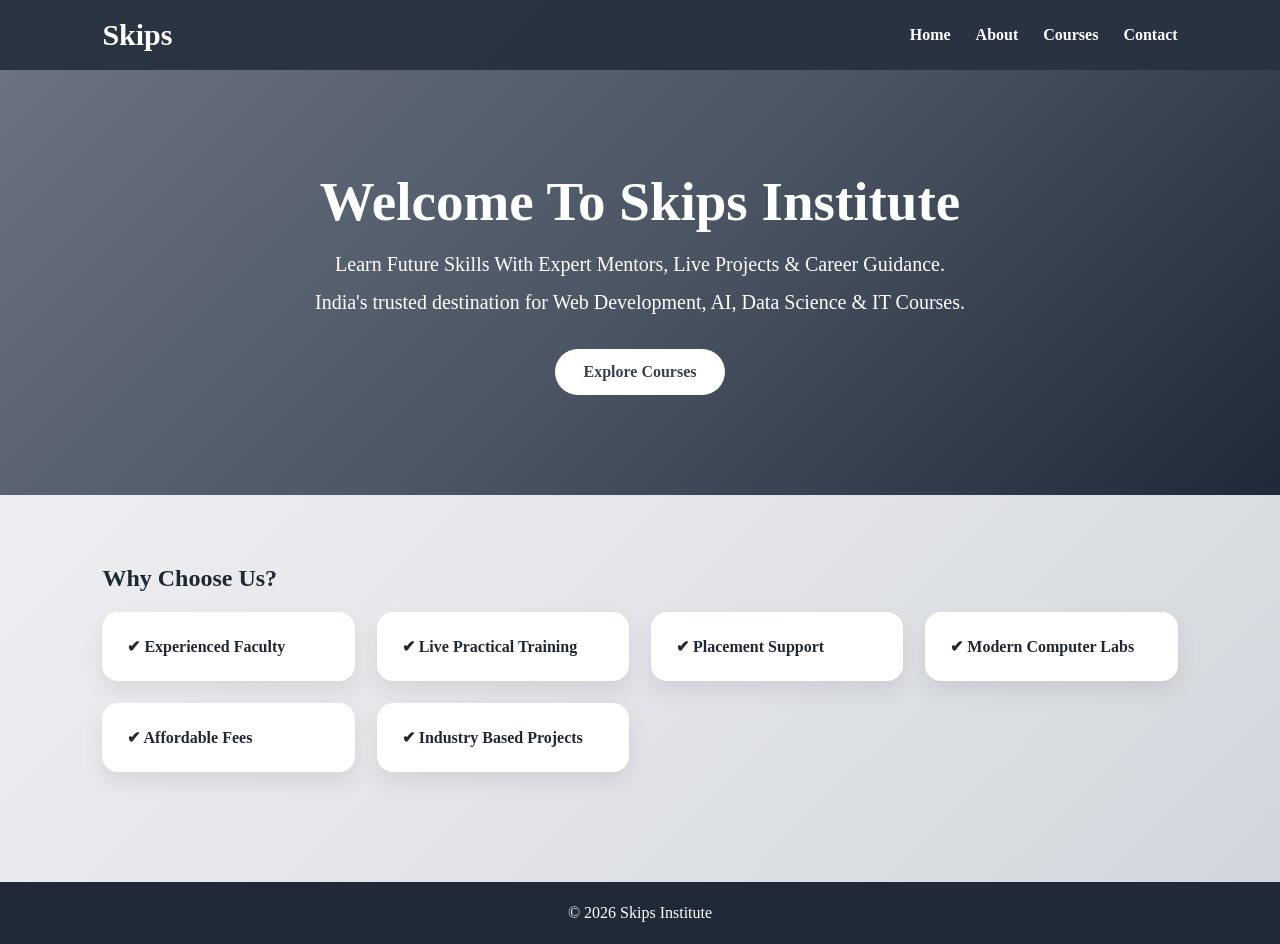
<file: index.html>
<!DOCTYPE html>
<html lang="en">
<head>
<meta charset="UTF-8">
<meta name="viewport" content="width=device-width, initial-scale=1.0">
<title>Skips Institute</title>
<link rel="stylesheet" href="style.css">
</head>
<body>

<nav>
<div class="logo">Skips</div>

<ul>
<li><a href="index.html">Home</a></li>
<li><a href="about.html">About</a></li>
<li><a href="courses.html">Courses</a></li>
<li><a href="contact.html">Contact</a></li>
</ul>
</nav>

<header>
<h1>Welcome To Skips Institute</h1>
<p>Learn Future Skills With Expert Mentors, Live Projects & Career Guidance.</p>
<p>India's trusted destination for Web Development, AI, Data Science & IT Courses.</p>
<a href="courses.html" class="btn">Explore Courses</a>
</header>

<section>
<h2>Why Choose Us?</h2>

<div class="grid">
<div class="card">✔ Experienced Faculty</div>
<div class="card">✔ Live Practical Training</div>
<div class="card">✔ Placement Support</div>
<div class="card">✔ Modern Computer Labs</div>
<div class="card">✔ Affordable Fees</div>
<div class="card">✔ Industry Based Projects</div>
</div>

</section>

<footer>
© 2026 Skips Institute
</footer>

</body>
</html>
</file>
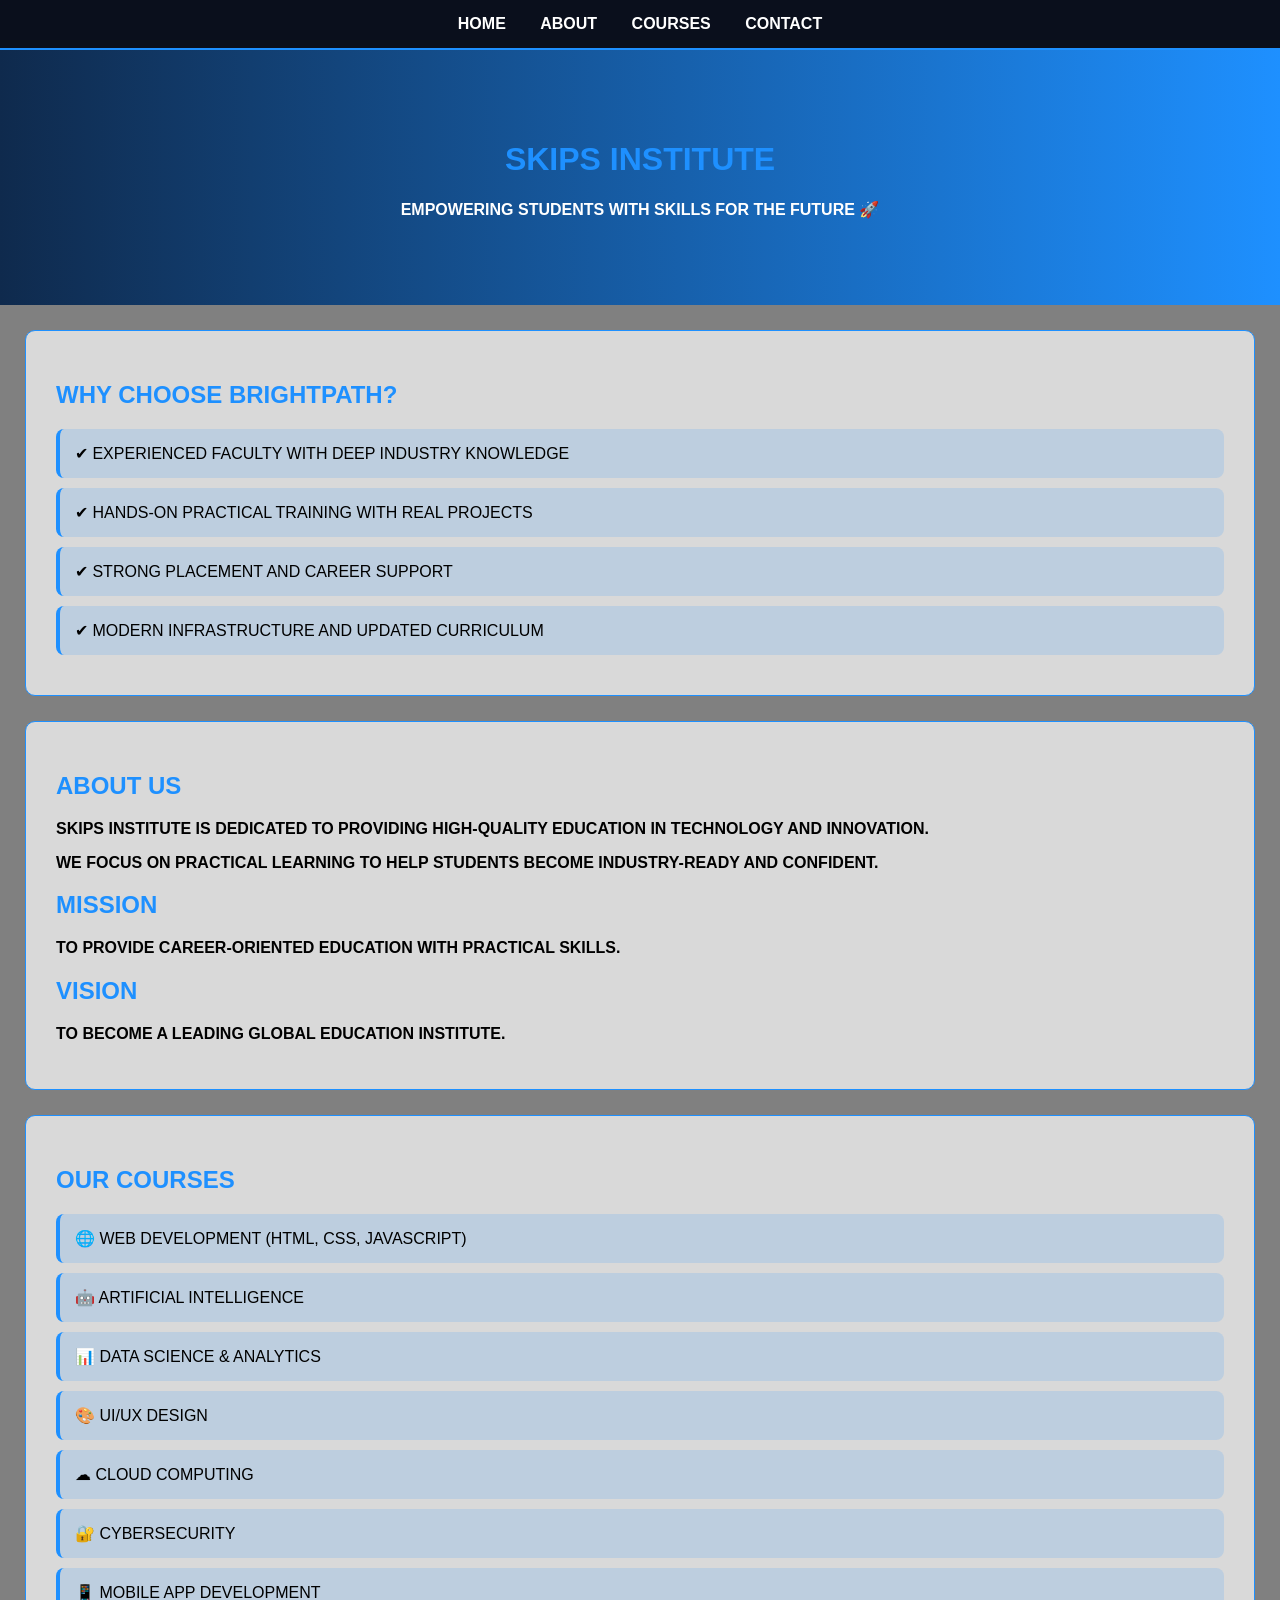
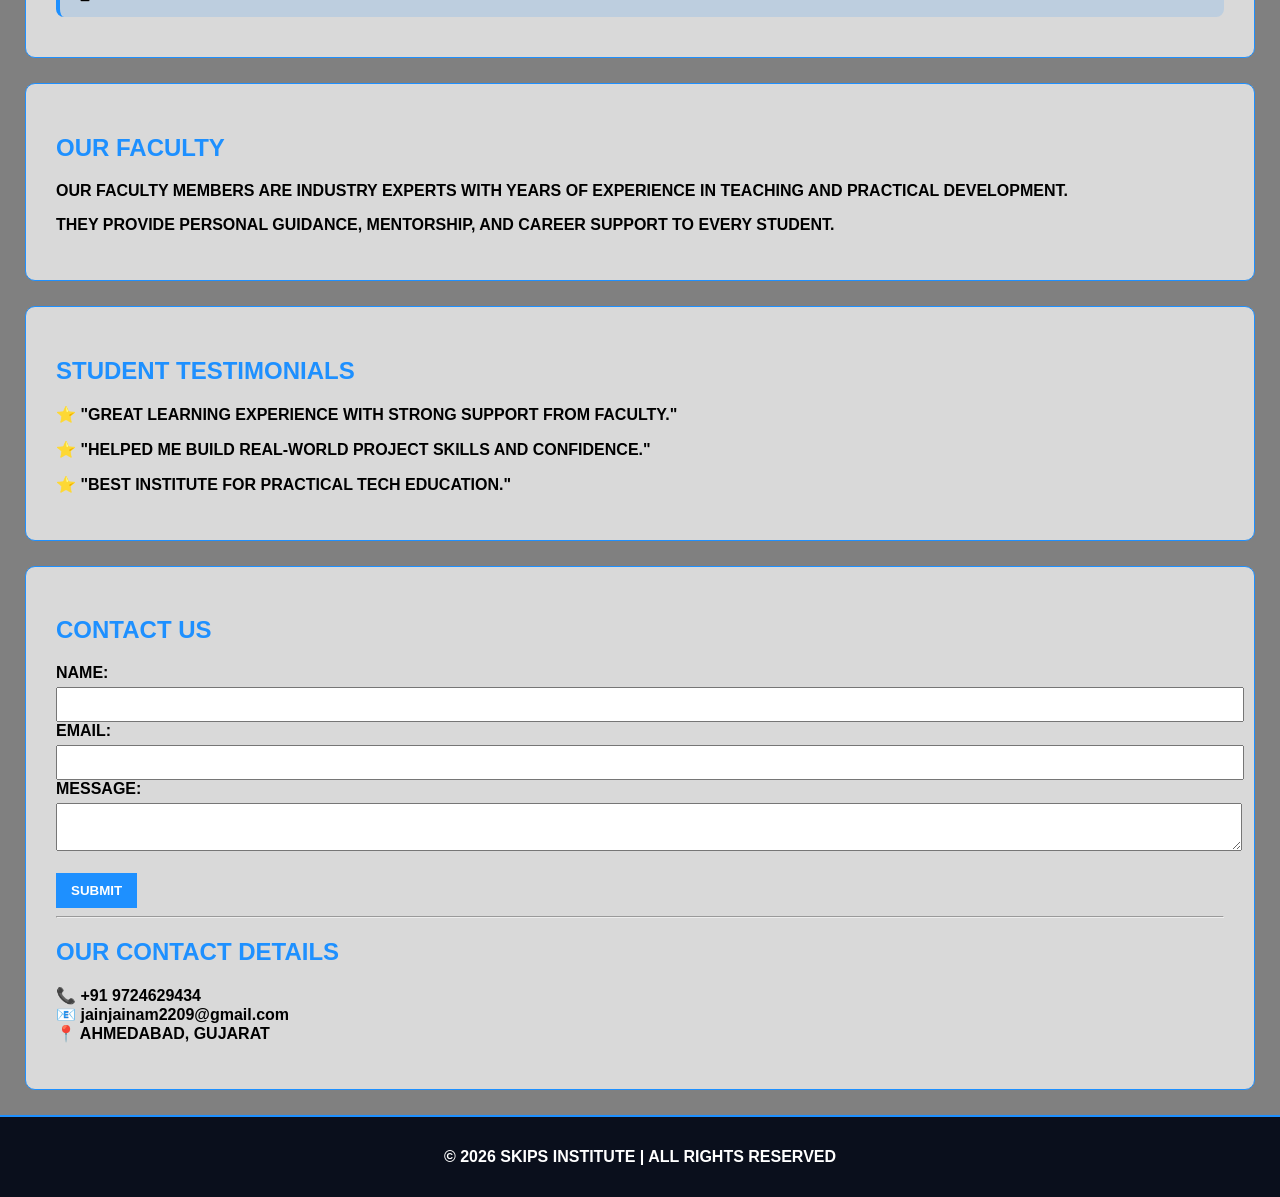
<file: Index.html>
<!DOCTYPE html>
<html>
<head>
    <title>SKIPS Institute</title>

    <style>
        body {
            font-family: 'Segoe UI', Arial, sans-serif;
            margin: 0;
            background: grey; 
            color: black;
        }

        nav {
            background: #0a0f1c;
            padding: 15px;
            text-align: center;
            border-bottom: 2px solid #1e90ff;
        }

        nav a {
            color: #ffffff;
            margin: 0 15px;
            text-decoration: none;
            font-weight: bold;
        }

        nav a:hover {
            color: #1e90ff;
        }

        header {
            background: linear-gradient(to right, #0f2a4d, #1e90ff);
            color: white; /* improved visibility */
            text-align: center;
            padding: 70px 20px;
        }

        section {
            background: rgba(255, 255, 255, 0.7); /* lighter for grey bg */
            margin: 25px;
            padding: 30px;
            border-radius: 10px;
            border: 1px solid #1e90ff;
        }

        h1, h2, p, li, label {
            font-weight: bold;
        }

        h1, h2 {
            color: #1e90ff;
        }

        .card {
            background: rgba(30, 144, 255, 0.15);
            padding: 15px;
            margin: 10px 0;
            border-radius: 8px;
            border-left: 4px solid #1e90ff;
        }

        footer {
            background: #0a0f1c;
            color: white;
            text-align: center;
            padding: 15px;
            border-top: 2px solid #1e90ff;
        }

        input, textarea {
            width: 100%;
            padding: 8px;
            margin-top: 5px;
            font-weight: bold;
        }

        button {
            background: #1e90ff;
            color: white;
            padding: 10px 15px;
            border: none;
            cursor: pointer;
            font-weight: bold;
        }

        button:hover {
            background: #0f5fbf;
        }
    </style>

</head>
<body>

<nav>
    <a href="#home">HOME</a>
    <a href="#about">ABOUT</a>
    <a href="#courses">COURSES</a>
    <a href="#contact">CONTACT</a>
</nav>

<header id="home">
    <h1>SKIPS INSTITUTE</h1>
    <p>EMPOWERING STUDENTS WITH SKILLS FOR THE FUTURE 🚀</p>
</header>

<section>
    <h2>WHY CHOOSE BRIGHTPATH?</h2>
    <div class="card">✔ EXPERIENCED FACULTY WITH DEEP INDUSTRY KNOWLEDGE</div>
    <div class="card">✔ HANDS-ON PRACTICAL TRAINING WITH REAL PROJECTS</div>
    <div class="card">✔ STRONG PLACEMENT AND CAREER SUPPORT</div>
    <div class="card">✔ MODERN INFRASTRUCTURE AND UPDATED CURRICULUM</div>
</section>

<section id="about">
    <h1>ABOUT US</h1>
    <p>SKIPS INSTITUTE IS DEDICATED TO PROVIDING HIGH-QUALITY EDUCATION IN TECHNOLOGY AND INNOVATION.</p>
    <p>WE FOCUS ON PRACTICAL LEARNING TO HELP STUDENTS BECOME INDUSTRY-READY AND CONFIDENT.</p>

    <h2>MISSION</h2>
    <p>TO PROVIDE CAREER-ORIENTED EDUCATION WITH PRACTICAL SKILLS.</p>

    <h2>VISION</h2>
    <p>TO BECOME A LEADING GLOBAL EDUCATION INSTITUTE.</p>
</section>

<section id="courses">
    <h1>OUR COURSES</h1>
    <div class="card">🌐 WEB DEVELOPMENT (HTML, CSS, JAVASCRIPT)</div>
    <div class="card">🤖 ARTIFICIAL INTELLIGENCE</div>
    <div class="card">📊 DATA SCIENCE & ANALYTICS</div>
    <div class="card">🎨 UI/UX DESIGN</div>
    <div class="card">☁ CLOUD COMPUTING</div>
    <div class="card">🔐 CYBERSECURITY</div>
    <div class="card">📱 MOBILE APP DEVELOPMENT</div>
</section>

<section>
    <h1>OUR FACULTY</h1>
    <p>OUR FACULTY MEMBERS ARE INDUSTRY EXPERTS WITH YEARS OF EXPERIENCE IN TEACHING AND PRACTICAL DEVELOPMENT.</p>
    <p>THEY PROVIDE PERSONAL GUIDANCE, MENTORSHIP, AND CAREER SUPPORT TO EVERY STUDENT.</p>
</section>

<section>
    <h1>STUDENT TESTIMONIALS</h1>
    <p>⭐ "GREAT LEARNING EXPERIENCE WITH STRONG SUPPORT FROM FACULTY."</p>
    <p>⭐ "HELPED ME BUILD REAL-WORLD PROJECT SKILLS AND CONFIDENCE."</p>
    <p>⭐ "BEST INSTITUTE FOR PRACTICAL TECH EDUCATION."</p>
</section>

<section id="contact">
    <h1>CONTACT US</h1>

    <form>
        <label>NAME:</label>
        <input type="text">

        <label>EMAIL:</label>
        <input type="email">

        <label>MESSAGE:</label>
        <textarea></textarea><br><br>

        <button type="submit">SUBMIT</button>
    </form>

    <hr>

    <h2>OUR CONTACT DETAILS</h2>
    <p>
        📞 +91 9724629434 <br>
        📧 jainjainam2209@gmail.com <br>
        📍 AHMEDABAD, GUJARAT
    </p>
</section>

<footer>
    <p>© 2026 SKIPS INSTITUTE | ALL RIGHTS RESERVED</p>
</footer>

</body>
</html>
</file>
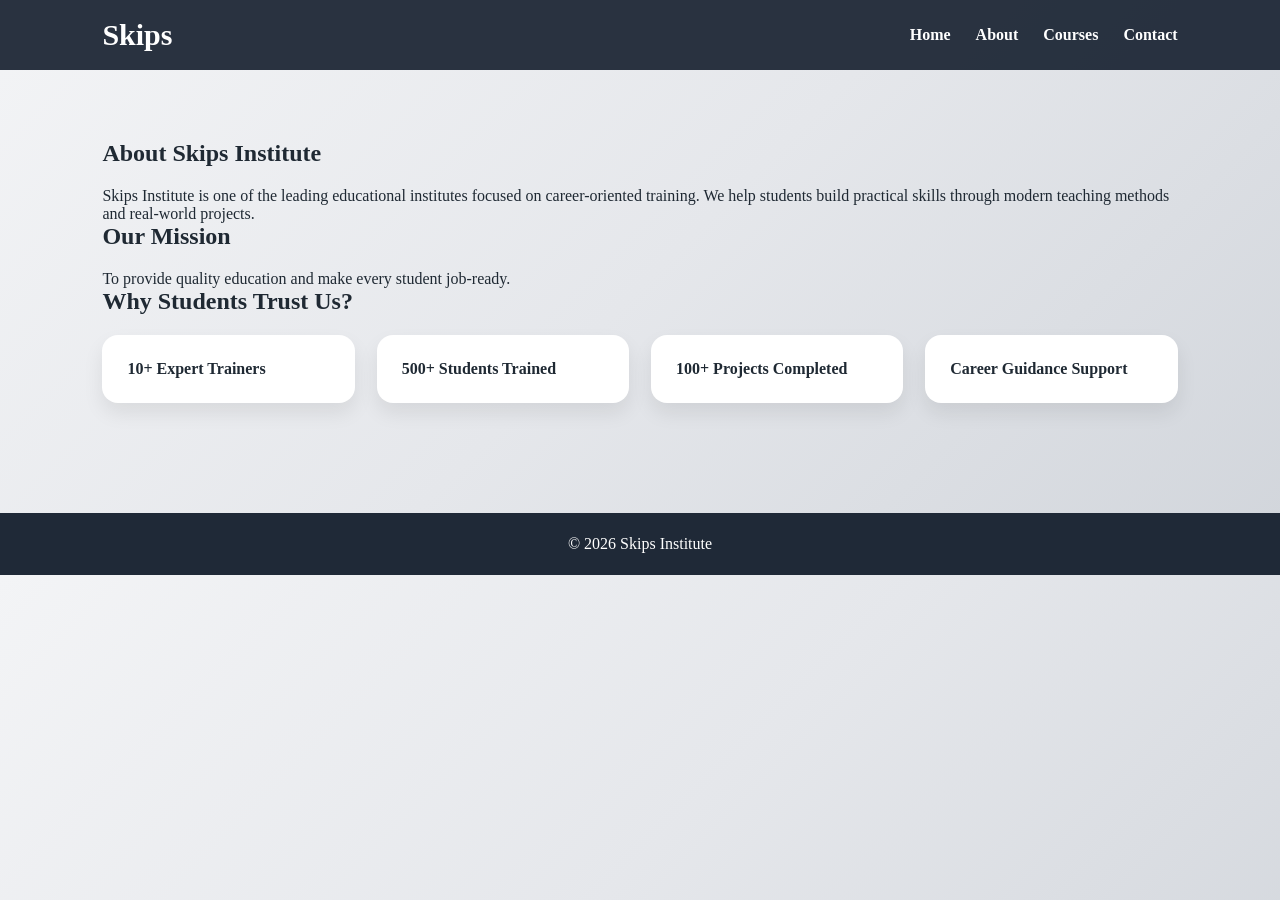
<file: About.html>
<!DOCTYPE html>
<html lang="en">
<head>
<meta charset="UTF-8">
<meta name="viewport" content="width=device-width, initial-scale=1.0">
<title>About Us</title>
<link rel="stylesheet" href="style.css">
</head>
<body>

<nav>
<div class="logo">Skips</div>

<ul>
<li><a href="index.html">Home</a></li>
<li><a href="about.html">About</a></li>
<li><a href="courses.html">Courses</a></li>
<li><a href="contact.html">Contact</a></li>
</ul>
</nav>

<section>
<h1>About Skips Institute</h1>

<p>
Skips Institute is one of the leading educational institutes focused on career-oriented training.
We help students build practical skills through modern teaching methods and real-world projects.
</p>

<h2>Our Mission</h2>
<p>To provide quality education and make every student job-ready.</p>


<h2>Why Students Trust Us?</h2>

<div class="grid">
<div class="card">10+ Expert Trainers</div>
<div class="card">500+ Students Trained</div>
<div class="card">100+ Projects Completed</div>
<div class="card">Career Guidance Support</div>
</div>

</section>

<footer>
© 2026 Skips Institute
</footer>

</body>
</html>
</file>
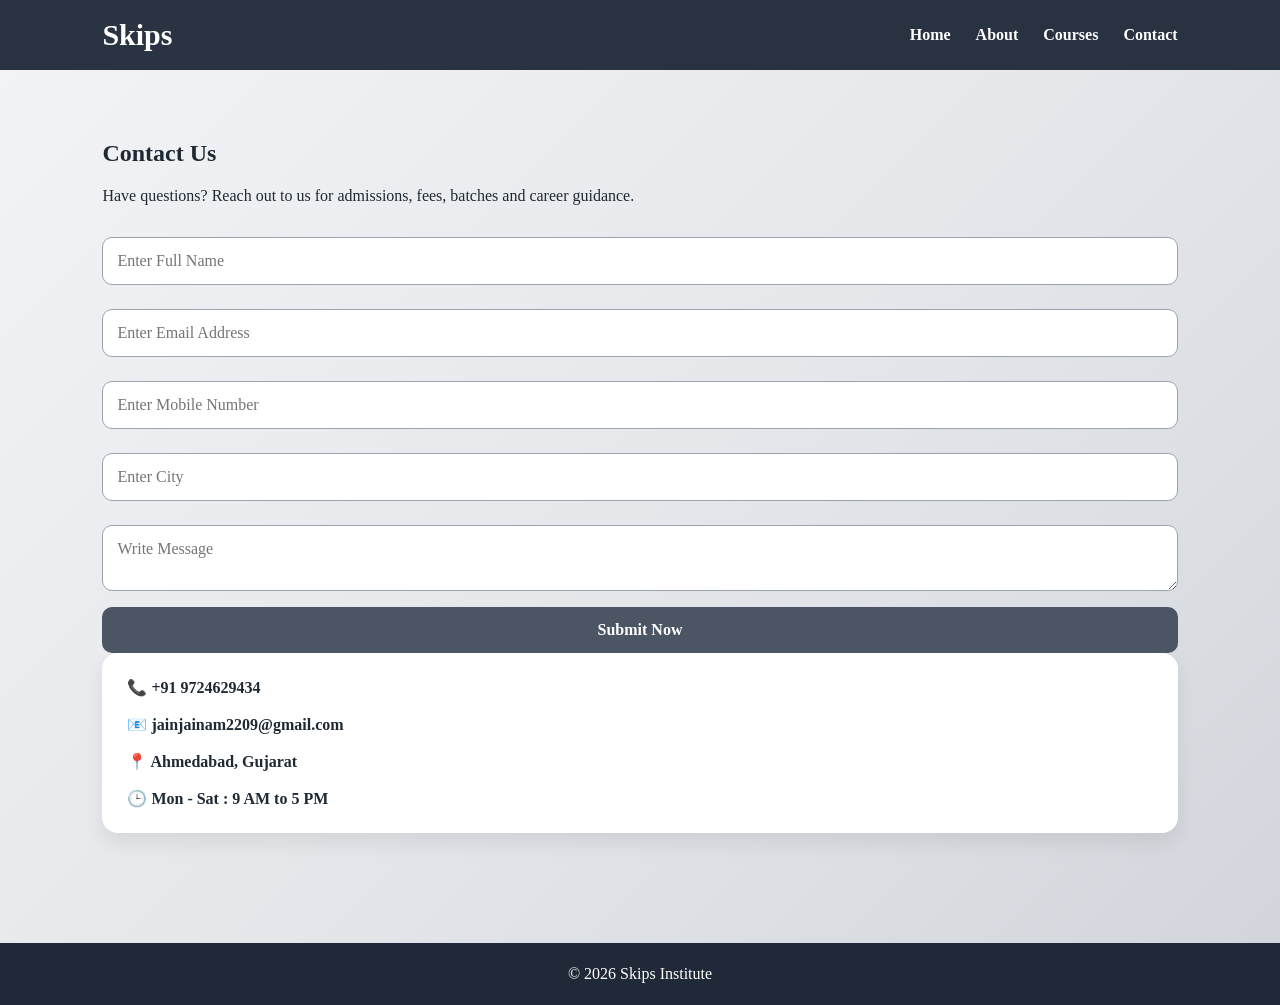
<file: Contact.html>
<!DOCTYPE html>
<html lang="en">
<head>
<meta charset="UTF-8">
<meta name="viewport" content="width=device-width, initial-scale=1.0">
<title>Contact Us</title>
<link rel="stylesheet" href="style.css">
</head>
<body>

<nav>
<div class="logo">Skips</div>

<ul>
<li><a href="index.html">Home</a></li>
<li><a href="about.html">About</a></li>
<li><a href="courses.html">Courses</a></li>
<li><a href="contact.html">Contact</a></li>
</ul>
</nav>

<section>
<h1>Contact Us</h1>

<p>Have questions? Reach out to us for admissions, fees, batches and career guidance.</p>

<form>
<input type="text" placeholder="Enter Full Name">
<input type="email" placeholder="Enter Email Address">
<input type="text" placeholder="Enter Mobile Number">
<input type="text" placeholder="Enter City">
<textarea placeholder="Write Message"></textarea>
<button>Submit Now</button>
</form>

<div class="card">
📞 +91 9724629434 <br><br>
📧 jainjainam2209@gmail.com <br><br>
📍 Ahmedabad, Gujarat <br><br>
🕒 Mon - Sat : 9 AM to 5 PM
</div>

</section>

<footer>
© 2026 Skips Institute
</footer>

</body>
</html>
</file>
<file: style.css>
*{
margin:0;
padding:0;
box-sizing:border-box;
font-family:Segoe UI;
}

/* BODY */
body{
background:linear-gradient(135deg,#f3f4f6,#e5e7eb,#d1d5db);
color:#1f2933;
}

/* NAVBAR */
nav{
background:rgba(31,41,55,0.95);
padding:18px 8%;
display:flex;
justify-content:space-between;
align-items:center;
position:sticky;
top:0;
}

.logo{
font-size:30px;
font-weight:bold;
color:white;
}

.logo span{
color:#9ca3af;
}

nav ul{
display:flex;
gap:25px;
list-style:none;
}

nav ul li a{
color:white;
text-decoration:none;
font-weight:600;
transition:.3s;
}

nav ul li a:hover{
color:#9ca3af;
}

/* HEADER */
header{
text-align:center;
padding:100px 20px;
background:linear-gradient(135deg,#6b7280,#4b5563,#1f2937);
color:white;
}

header h1{
font-size:55px;
margin-bottom:20px;
}

header p{
font-size:20px;
margin-bottom:15px;
}

.btn{
display:inline-block;
margin-top:20px;
padding:14px 28px;
background:white;
color:#374151;
text-decoration:none;
border-radius:30px;
font-weight:bold;
}

/* SECTION */
section{
padding:70px 8%;
}

h1,h2{
margin-bottom:20px;
}

/* GRID */
.grid{
display:grid;
grid-template-columns:repeat(auto-fit,minmax(230px,1fr));
gap:22px;
}

/* CARD */
.card{
background:white;
padding:25px;
border-radius:16px;
box-shadow:0 10px 20px rgba(0,0,0,0.08);
font-weight:600;
transition:.3s;
}

.card:hover{
transform:translateY(-6px);
}

/* FORM */
form{
margin-top:20px;
}

input,textarea{
width:100%;
padding:14px;
margin:12px 0;
border:1px solid #9ca3af;
border-radius:10px;
font-size:16px;
}

button{
background:#4b5563;
color:white;
border:none;
padding:14px 20px;
border-radius:10px;
cursor:pointer;
font-size:16px;
font-weight:bold;
width:100%;
}

button:hover{
background:#374151;
}

/* FOOTER */
footer{
background:#1f2937;
color:white;
text-align:center;
padding:22px;
margin-top:40px;
}
</file>
